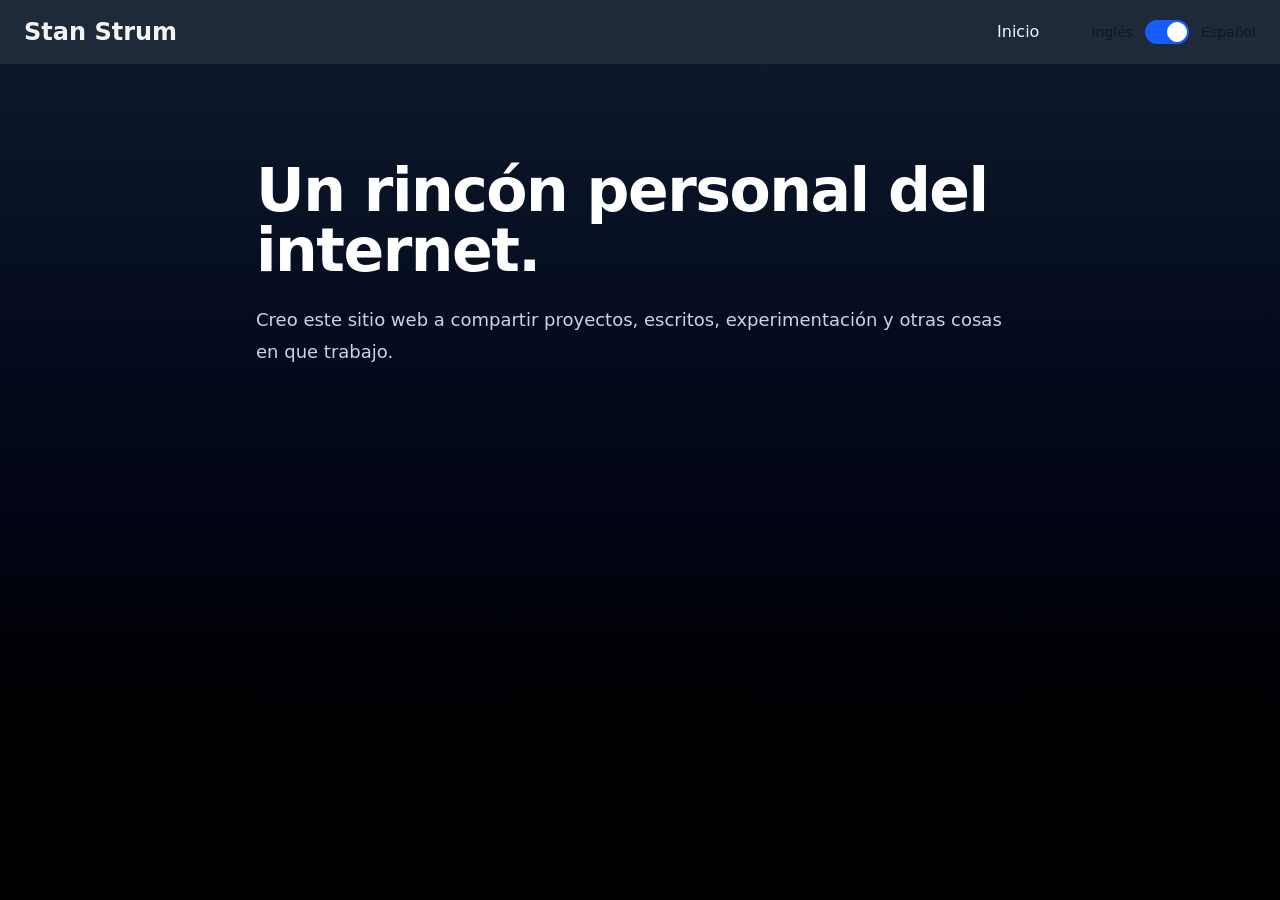
<file: index.html>
<!doctype html>

<html lang="es" dir="ltr">
	<head>
		<meta charset="utf-8" />

		<meta
			name="viewport"
			content="width=device-width, initial-scale=1"
		/>

		<meta name="text-scale" content="scale" />
		<link href="/_app/immutable/entry/start.DuLp3RMv.js" rel="modulepreload">
		<link href="/_app/immutable/chunks/9dpT7h2B.js" rel="modulepreload">
		<link href="/_app/immutable/chunks/YCP-xpmZ.js" rel="modulepreload">
		<link href="/_app/immutable/entry/app.CHMOCkjk.js" rel="modulepreload">
		<link href="/_app/immutable/chunks/zJ_50EbN.js" rel="modulepreload">
		<link href="/_app/immutable/chunks/CefOmhY6.js" rel="modulepreload">
		<link href="/_app/immutable/chunks/xihTtKlq.js" rel="modulepreload">
		<link href="/_app/immutable/nodes/0.cYefvghd.js" rel="modulepreload">
		<link href="/_app/immutable/chunks/CscrYnJB.js" rel="modulepreload">
		<link href="/_app/immutable/nodes/2.CxGwmUNB.js" rel="modulepreload">
		<!--12qhfyh--><link rel="icon" href="data:image/svg+xml,%3csvg%20xmlns='http://www.w3.org/2000/svg'%20width='107'%20height='128'%20viewBox='0%200%20107%20128'%3e%3ctitle%3esvelte-logo%3c/title%3e%3cpath%20d='M94.157%2022.819c-10.4-14.885-30.94-19.297-45.792-9.835L22.282%2029.608A29.92%2029.92%200%200%200%208.764%2049.65a31.5%2031.5%200%200%200%203.108%2020.231%2030%2030%200%200%200-4.477%2011.183%2031.9%2031.9%200%200%200%205.448%2024.116c10.402%2014.887%2030.942%2019.297%2045.791%209.835l26.083-16.624A29.92%2029.92%200%200%200%2098.235%2078.35a31.53%2031.53%200%200%200-3.105-20.232%2030%2030%200%200%200%204.474-11.182%2031.88%2031.88%200%200%200-5.447-24.116'%20style='fill:%23ff3e00'/%3e%3cpath%20d='M45.817%20106.582a20.72%2020.72%200%200%201-22.237-8.243%2019.17%2019.17%200%200%201-3.277-14.503%2018%2018%200%200%201%20.624-2.435l.49-1.498%201.337.981a33.6%2033.6%200%200%200%2010.203%205.098l.97.294-.09.968a5.85%205.85%200%200%200%201.052%203.878%206.24%206.24%200%200%200%206.695%202.485%205.8%205.8%200%200%200%201.603-.704L69.27%2076.28a5.43%205.43%200%200%200%202.45-3.631%205.8%205.8%200%200%200-.987-4.371%206.24%206.24%200%200%200-6.698-2.487%205.7%205.7%200%200%200-1.6.704l-9.953%206.345a19%2019%200%200%201-5.296%202.326%2020.72%2020.72%200%200%201-22.237-8.243%2019.17%2019.17%200%200%201-3.277-14.502%2017.99%2017.99%200%200%201%208.13-12.052l26.081-16.623a19%2019%200%200%201%205.3-2.329%2020.72%2020.72%200%200%201%2022.237%208.243%2019.17%2019.17%200%200%201%203.277%2014.503%2018%2018%200%200%201-.624%202.435l-.49%201.498-1.337-.98a33.6%2033.6%200%200%200-10.203-5.1l-.97-.294.09-.968a5.86%205.86%200%200%200-1.052-3.878%206.24%206.24%200%200%200-6.696-2.485%205.8%205.8%200%200%200-1.602.704L37.73%2051.72a5.42%205.42%200%200%200-2.449%203.63%205.79%205.79%200%200%200%20.986%204.372%206.24%206.24%200%200%200%206.698%202.486%205.8%205.8%200%200%200%201.602-.704l9.952-6.342a19%2019%200%200%201%205.295-2.328%2020.72%2020.72%200%200%201%2022.237%208.242%2019.17%2019.17%200%200%201%203.277%2014.503%2018%2018%200%200%201-8.13%2012.053l-26.081%2016.622a19%2019%200%200%201-5.3%202.328'%20style='fill:%23fff'/%3e%3c/svg%3e"/><!----><!--1uha8ag--><meta name="description" content="Personal website and portfolio."/><!----><title>Stan Strum</title>
		<link href="/_app/immutable/assets/0.Cdb53FV0.css" rel="stylesheet">
	</head>

	<body data-sveltekit-preload-data="hover"><div style="display: contents"><!--[--><!--[0--><!--[--><link href="/404"/> <div class="flex min-h-screen flex-col"><nav><div><div class="bg-gray-800"><nav class="container px-6 py-4 mx-auto md:flex md:justify-between md:items-center"><div class="flex items-center justify-between"><a class="text-xl font-bold text-gray-100 md:text-2xl hover:text-blue-400 font-stretch-50%" href="/">Stan Strum</a> <div class="flex md:hidden"><button type="button" class="text-gray-100 hover:text-gray-400 focus:outline-none focus:text-gray-400" title="Toggle navbar"><svg xmlns="http://www.w3.org/2000/svg" fill="none" viewBox="0 0 24 24" stroke-width="1.5" stroke="currentColor" class="w-6 h-6"><path stroke-linecap="round" stroke-linejoin="round" d="M3.75 6.75h16.5M3.75 12h16.5m-16.5 5.25h16.5"></path></svg></button></div></div> <div class="flex-col mt-8 space-y-4 md:flex md:space-y-0 md:flex-row md:items-center md:space-x-10 md:mt-0 hidden"><!--[--><a class="text-gray-100 hover:text-blue-400" href="/">Inicio</a><!--]--> <label class="inline-flex items-center cursor-pointer"><span class="mx-3 text-sm font-medium text-gray-900 dark:text-gray-300">Inglés</span> <input type="checkbox" value="" checked="" class="sr-only peer"/> <div class="relative w-11 h-6 bg-gray-200 rounded-full peer peer-focus:ring-4 peer-focus:ring-blue-300 dark:peer-focus:ring-blue-800 dark:bg-gray-700 peer-checked:after:translate-x-full peer-checked:after:border-white after:content-[''] after:absolute after:top-[2px] after:left-[2px] after:bg-white after:border-gray-300 after:border after:rounded-full after:h-5 after:w-5 after:transition-all dark:border-gray-600 peer-checked:bg-blue-600"></div> <span class="ml-3 text-sm font-medium text-gray-900 dark:text-gray-300">Español</span></label><!----></div></nav></div></div><!----></nav> <main class="flex-1 bg-linear-to-b from-slate-900 via-slate-950 to-black text-white"><!--[--><div class="flex justify-center px-6 py-24"><div class="w-full max-w-3xl"><h1 class="mb-6 text-6xl font-bold tracking-tight text-white">Un rincón personal del internet.</h1> <p class="text-lg leading-8 text-slate-300">Creo este sitio web a compartir proyectos, escritos, experimentación y otras cosas en que trabajo.</p></div></div><!--]--><!----></main></div> <div style="display:none"><!--[--><a href="/en/">en</a><a href="/">es</a><!--]--></div><!--]--><!--]--> <!--[-1--><!--]--><!--]-->
			
			<script>
				{
					__sveltekit_1koe5qq = {
						base: ""
					};

					const element = document.currentScript.parentElement;

					Promise.all([
						import("/_app/immutable/entry/start.DuLp3RMv.js"),
						import("/_app/immutable/entry/app.CHMOCkjk.js")
					]).then(([kit, app]) => {
						kit.start(app, element, {
							node_ids: [0, 2],
							data: [null,null],
							form: null,
							error: null
						});
					});
				}
			</script>
		</div></body>
</html>
</file>
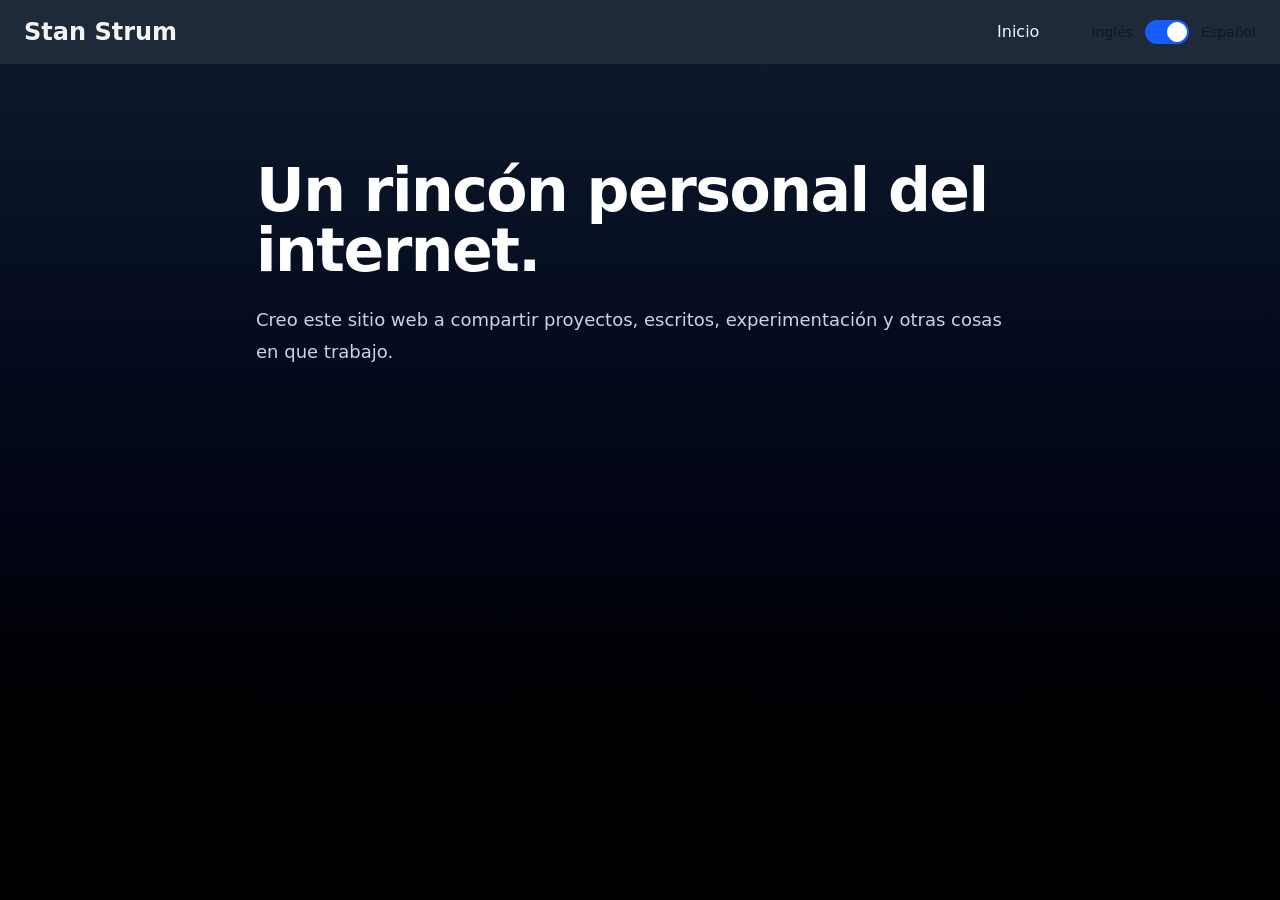
<file: en/index.html>
<!doctype html>

<html lang="en" dir="ltr">
	<head>
		<meta charset="utf-8" />

		<meta
			name="viewport"
			content="width=device-width, initial-scale=1"
		/>

		<meta name="text-scale" content="scale" />
		<link href="/_app/immutable/entry/start.DuLp3RMv.js" rel="modulepreload">
		<link href="/_app/immutable/chunks/9dpT7h2B.js" rel="modulepreload">
		<link href="/_app/immutable/chunks/YCP-xpmZ.js" rel="modulepreload">
		<link href="/_app/immutable/entry/app.CHMOCkjk.js" rel="modulepreload">
		<link href="/_app/immutable/chunks/zJ_50EbN.js" rel="modulepreload">
		<link href="/_app/immutable/chunks/CefOmhY6.js" rel="modulepreload">
		<link href="/_app/immutable/chunks/xihTtKlq.js" rel="modulepreload">
		<link href="/_app/immutable/nodes/0.cYefvghd.js" rel="modulepreload">
		<link href="/_app/immutable/chunks/CscrYnJB.js" rel="modulepreload">
		<link href="/_app/immutable/nodes/2.CxGwmUNB.js" rel="modulepreload">
		<!--12qhfyh--><link rel="icon" href="data:image/svg+xml,%3csvg%20xmlns='http://www.w3.org/2000/svg'%20width='107'%20height='128'%20viewBox='0%200%20107%20128'%3e%3ctitle%3esvelte-logo%3c/title%3e%3cpath%20d='M94.157%2022.819c-10.4-14.885-30.94-19.297-45.792-9.835L22.282%2029.608A29.92%2029.92%200%200%200%208.764%2049.65a31.5%2031.5%200%200%200%203.108%2020.231%2030%2030%200%200%200-4.477%2011.183%2031.9%2031.9%200%200%200%205.448%2024.116c10.402%2014.887%2030.942%2019.297%2045.791%209.835l26.083-16.624A29.92%2029.92%200%200%200%2098.235%2078.35a31.53%2031.53%200%200%200-3.105-20.232%2030%2030%200%200%200%204.474-11.182%2031.88%2031.88%200%200%200-5.447-24.116'%20style='fill:%23ff3e00'/%3e%3cpath%20d='M45.817%20106.582a20.72%2020.72%200%200%201-22.237-8.243%2019.17%2019.17%200%200%201-3.277-14.503%2018%2018%200%200%201%20.624-2.435l.49-1.498%201.337.981a33.6%2033.6%200%200%200%2010.203%205.098l.97.294-.09.968a5.85%205.85%200%200%200%201.052%203.878%206.24%206.24%200%200%200%206.695%202.485%205.8%205.8%200%200%200%201.603-.704L69.27%2076.28a5.43%205.43%200%200%200%202.45-3.631%205.8%205.8%200%200%200-.987-4.371%206.24%206.24%200%200%200-6.698-2.487%205.7%205.7%200%200%200-1.6.704l-9.953%206.345a19%2019%200%200%201-5.296%202.326%2020.72%2020.72%200%200%201-22.237-8.243%2019.17%2019.17%200%200%201-3.277-14.502%2017.99%2017.99%200%200%201%208.13-12.052l26.081-16.623a19%2019%200%200%201%205.3-2.329%2020.72%2020.72%200%200%201%2022.237%208.243%2019.17%2019.17%200%200%201%203.277%2014.503%2018%2018%200%200%201-.624%202.435l-.49%201.498-1.337-.98a33.6%2033.6%200%200%200-10.203-5.1l-.97-.294.09-.968a5.86%205.86%200%200%200-1.052-3.878%206.24%206.24%200%200%200-6.696-2.485%205.8%205.8%200%200%200-1.602.704L37.73%2051.72a5.42%205.42%200%200%200-2.449%203.63%205.79%205.79%200%200%200%20.986%204.372%206.24%206.24%200%200%200%206.698%202.486%205.8%205.8%200%200%200%201.602-.704l9.952-6.342a19%2019%200%200%201%205.295-2.328%2020.72%2020.72%200%200%201%2022.237%208.242%2019.17%2019.17%200%200%201%203.277%2014.503%2018%2018%200%200%201-8.13%2012.053l-26.081%2016.622a19%2019%200%200%201-5.3%202.328'%20style='fill:%23fff'/%3e%3c/svg%3e"/><!----><!--1uha8ag--><meta name="description" content="Personal website and portfolio."/><!----><title>Stan Strum</title>
		<link href="/_app/immutable/assets/0.Cdb53FV0.css" rel="stylesheet">
	</head>

	<body data-sveltekit-preload-data="hover"><div style="display: contents"><!--[--><!--[0--><!--[--><link href="/404"/> <div class="flex min-h-screen flex-col"><nav><div><div class="bg-gray-800"><nav class="container px-6 py-4 mx-auto md:flex md:justify-between md:items-center"><div class="flex items-center justify-between"><a class="text-xl font-bold text-gray-100 md:text-2xl hover:text-blue-400 font-stretch-50%" href="/en/">Stan Strum</a> <div class="flex md:hidden"><button type="button" class="text-gray-100 hover:text-gray-400 focus:outline-none focus:text-gray-400" title="Toggle navbar"><svg xmlns="http://www.w3.org/2000/svg" fill="none" viewBox="0 0 24 24" stroke-width="1.5" stroke="currentColor" class="w-6 h-6"><path stroke-linecap="round" stroke-linejoin="round" d="M3.75 6.75h16.5M3.75 12h16.5m-16.5 5.25h16.5"></path></svg></button></div></div> <div class="flex-col mt-8 space-y-4 md:flex md:space-y-0 md:flex-row md:items-center md:space-x-10 md:mt-0 hidden"><!--[--><a class="text-gray-100 hover:text-blue-400" href="/en/">Home</a><!--]--> <label class="inline-flex items-center cursor-pointer"><span class="mx-3 text-sm font-medium text-gray-900 dark:text-gray-300">English</span> <input type="checkbox" value="" class="sr-only peer"/> <div class="relative w-11 h-6 bg-gray-200 rounded-full peer peer-focus:ring-4 peer-focus:ring-blue-300 dark:peer-focus:ring-blue-800 dark:bg-gray-700 peer-checked:after:translate-x-full peer-checked:after:border-white after:content-[''] after:absolute after:top-[2px] after:left-[2px] after:bg-white after:border-gray-300 after:border after:rounded-full after:h-5 after:w-5 after:transition-all dark:border-gray-600 peer-checked:bg-blue-600"></div> <span class="ml-3 text-sm font-medium text-gray-900 dark:text-gray-300">Spanish</span></label><!----></div></nav></div></div><!----></nav> <main class="flex-1 bg-linear-to-b from-slate-900 via-slate-950 to-black text-white"><!--[--><div class="flex justify-center px-6 py-24"><div class="w-full max-w-3xl"><h1 class="mb-6 text-6xl font-bold tracking-tight text-white">A personal corner of the internet.</h1> <p class="text-lg leading-8 text-slate-300">I’m building this site to share projects, writing, experiments, and other things I’m working on.</p></div></div><!--]--><!----></main></div> <div style="display:none"><!--[--><a href="/en/">en</a><a href="/">es</a><!--]--></div><!--]--><!--]--> <!--[-1--><!--]--><!--]-->
			
			<script>
				{
					__sveltekit_1koe5qq = {
						base: ""
					};

					const element = document.currentScript.parentElement;

					Promise.all([
						import("/_app/immutable/entry/start.DuLp3RMv.js"),
						import("/_app/immutable/entry/app.CHMOCkjk.js")
					]).then(([kit, app]) => {
						kit.start(app, element, {
							node_ids: [0, 2],
							data: [null,null],
							form: null,
							error: null
						});
					});
				}
			</script>
		</div></body>
</html>
</file>
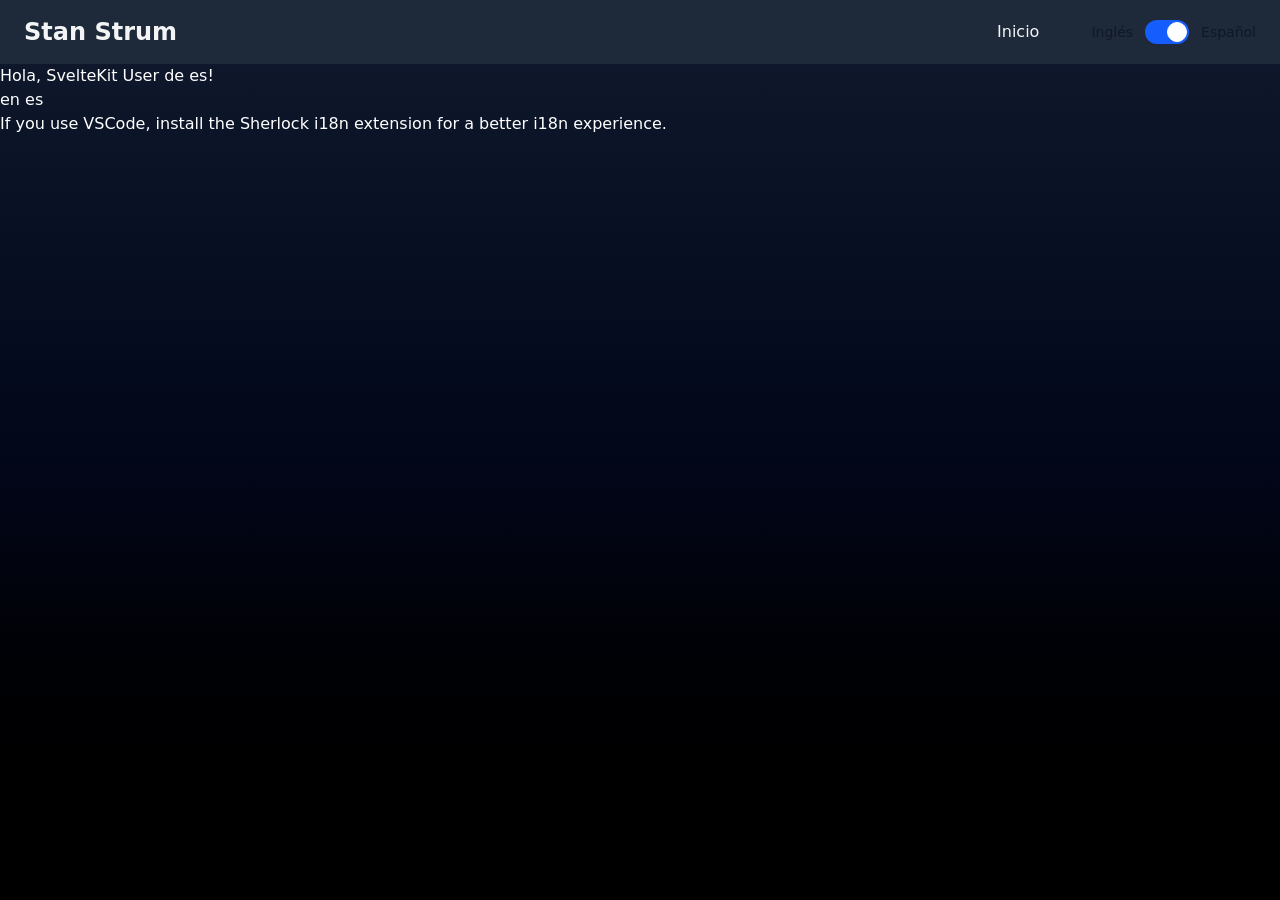
<file: demo/paraglide/index.html>
<!doctype html>

<html lang="es" dir="ltr">
	<head>
		<meta charset="utf-8" />

		<meta
			name="viewport"
			content="width=device-width, initial-scale=1"
		/>

		<meta name="text-scale" content="scale" />
		<link href="/_app/immutable/entry/start.DuLp3RMv.js" rel="modulepreload">
		<link href="/_app/immutable/chunks/9dpT7h2B.js" rel="modulepreload">
		<link href="/_app/immutable/chunks/YCP-xpmZ.js" rel="modulepreload">
		<link href="/_app/immutable/entry/app.CHMOCkjk.js" rel="modulepreload">
		<link href="/_app/immutable/chunks/zJ_50EbN.js" rel="modulepreload">
		<link href="/_app/immutable/chunks/CefOmhY6.js" rel="modulepreload">
		<link href="/_app/immutable/chunks/xihTtKlq.js" rel="modulepreload">
		<link href="/_app/immutable/nodes/0.cYefvghd.js" rel="modulepreload">
		<link href="/_app/immutable/chunks/CscrYnJB.js" rel="modulepreload">
		<link href="/_app/immutable/nodes/5.DQVwpsse.js" rel="modulepreload">
		<!--12qhfyh--><link rel="icon" href="data:image/svg+xml,%3csvg%20xmlns='http://www.w3.org/2000/svg'%20width='107'%20height='128'%20viewBox='0%200%20107%20128'%3e%3ctitle%3esvelte-logo%3c/title%3e%3cpath%20d='M94.157%2022.819c-10.4-14.885-30.94-19.297-45.792-9.835L22.282%2029.608A29.92%2029.92%200%200%200%208.764%2049.65a31.5%2031.5%200%200%200%203.108%2020.231%2030%2030%200%200%200-4.477%2011.183%2031.9%2031.9%200%200%200%205.448%2024.116c10.402%2014.887%2030.942%2019.297%2045.791%209.835l26.083-16.624A29.92%2029.92%200%200%200%2098.235%2078.35a31.53%2031.53%200%200%200-3.105-20.232%2030%2030%200%200%200%204.474-11.182%2031.88%2031.88%200%200%200-5.447-24.116'%20style='fill:%23ff3e00'/%3e%3cpath%20d='M45.817%20106.582a20.72%2020.72%200%200%201-22.237-8.243%2019.17%2019.17%200%200%201-3.277-14.503%2018%2018%200%200%201%20.624-2.435l.49-1.498%201.337.981a33.6%2033.6%200%200%200%2010.203%205.098l.97.294-.09.968a5.85%205.85%200%200%200%201.052%203.878%206.24%206.24%200%200%200%206.695%202.485%205.8%205.8%200%200%200%201.603-.704L69.27%2076.28a5.43%205.43%200%200%200%202.45-3.631%205.8%205.8%200%200%200-.987-4.371%206.24%206.24%200%200%200-6.698-2.487%205.7%205.7%200%200%200-1.6.704l-9.953%206.345a19%2019%200%200%201-5.296%202.326%2020.72%2020.72%200%200%201-22.237-8.243%2019.17%2019.17%200%200%201-3.277-14.502%2017.99%2017.99%200%200%201%208.13-12.052l26.081-16.623a19%2019%200%200%201%205.3-2.329%2020.72%2020.72%200%200%201%2022.237%208.243%2019.17%2019.17%200%200%201%203.277%2014.503%2018%2018%200%200%201-.624%202.435l-.49%201.498-1.337-.98a33.6%2033.6%200%200%200-10.203-5.1l-.97-.294.09-.968a5.86%205.86%200%200%200-1.052-3.878%206.24%206.24%200%200%200-6.696-2.485%205.8%205.8%200%200%200-1.602.704L37.73%2051.72a5.42%205.42%200%200%200-2.449%203.63%205.79%205.79%200%200%200%20.986%204.372%206.24%206.24%200%200%200%206.698%202.486%205.8%205.8%200%200%200%201.602-.704l9.952-6.342a19%2019%200%200%201%205.295-2.328%2020.72%2020.72%200%200%201%2022.237%208.242%2019.17%2019.17%200%200%201%203.277%2014.503%2018%2018%200%200%201-8.13%2012.053l-26.081%2016.622a19%2019%200%200%201-5.3%202.328'%20style='fill:%23fff'/%3e%3c/svg%3e"/><!---->
		<link href="/_app/immutable/assets/0.Cdb53FV0.css" rel="stylesheet">
	</head>

	<body data-sveltekit-preload-data="hover"><div style="display: contents"><!--[--><!--[0--><!--[--><link href="/404"/> <div class="flex min-h-screen flex-col"><nav><div><div class="bg-gray-800"><nav class="container px-6 py-4 mx-auto md:flex md:justify-between md:items-center"><div class="flex items-center justify-between"><a class="text-xl font-bold text-gray-100 md:text-2xl hover:text-blue-400 font-stretch-50%" href="/">Stan Strum</a> <div class="flex md:hidden"><button type="button" class="text-gray-100 hover:text-gray-400 focus:outline-none focus:text-gray-400" title="Toggle navbar"><svg xmlns="http://www.w3.org/2000/svg" fill="none" viewBox="0 0 24 24" stroke-width="1.5" stroke="currentColor" class="w-6 h-6"><path stroke-linecap="round" stroke-linejoin="round" d="M3.75 6.75h16.5M3.75 12h16.5m-16.5 5.25h16.5"></path></svg></button></div></div> <div class="flex-col mt-8 space-y-4 md:flex md:space-y-0 md:flex-row md:items-center md:space-x-10 md:mt-0 hidden"><!--[--><a class="text-gray-100 hover:text-blue-400" href="/">Inicio</a><!--]--> <label class="inline-flex items-center cursor-pointer"><span class="mx-3 text-sm font-medium text-gray-900 dark:text-gray-300">Inglés</span> <input type="checkbox" value="" checked="" class="sr-only peer"/> <div class="relative w-11 h-6 bg-gray-200 rounded-full peer peer-focus:ring-4 peer-focus:ring-blue-300 dark:peer-focus:ring-blue-800 dark:bg-gray-700 peer-checked:after:translate-x-full peer-checked:after:border-white after:content-[''] after:absolute after:top-[2px] after:left-[2px] after:bg-white after:border-gray-300 after:border after:rounded-full after:h-5 after:w-5 after:transition-all dark:border-gray-600 peer-checked:bg-blue-600"></div> <span class="ml-3 text-sm font-medium text-gray-900 dark:text-gray-300">Español</span></label><!----></div></nav></div></div><!----></nav> <main class="flex-1 bg-linear-to-b from-slate-900 via-slate-950 to-black text-white"><!--[--><h1>Hola, SvelteKit User de es!</h1> <div><button>en</button> <button>es</button></div> <p>If you use VSCode, install the <a href="https://marketplace.visualstudio.com/items?itemName=inlang.vs-code-extension" target="_blank">Sherlock i18n extension</a> for a better i18n experience.</p><!--]--><!----></main></div> <div style="display:none"><!--[--><a href="/en/demo/paraglide">en</a><a href="/demo/paraglide/">es</a><!--]--></div><!--]--><!--]--> <!--[-1--><!--]--><!--]-->
			
			<script>
				{
					__sveltekit_1koe5qq = {
						base: ""
					};

					const element = document.currentScript.parentElement;

					Promise.all([
						import("/_app/immutable/entry/start.DuLp3RMv.js"),
						import("/_app/immutable/entry/app.CHMOCkjk.js")
					]).then(([kit, app]) => {
						kit.start(app, element, {
							node_ids: [0, 5],
							data: [null,null],
							form: null,
							error: null
						});
					});
				}
			</script>
		</div></body>
</html>
</file>
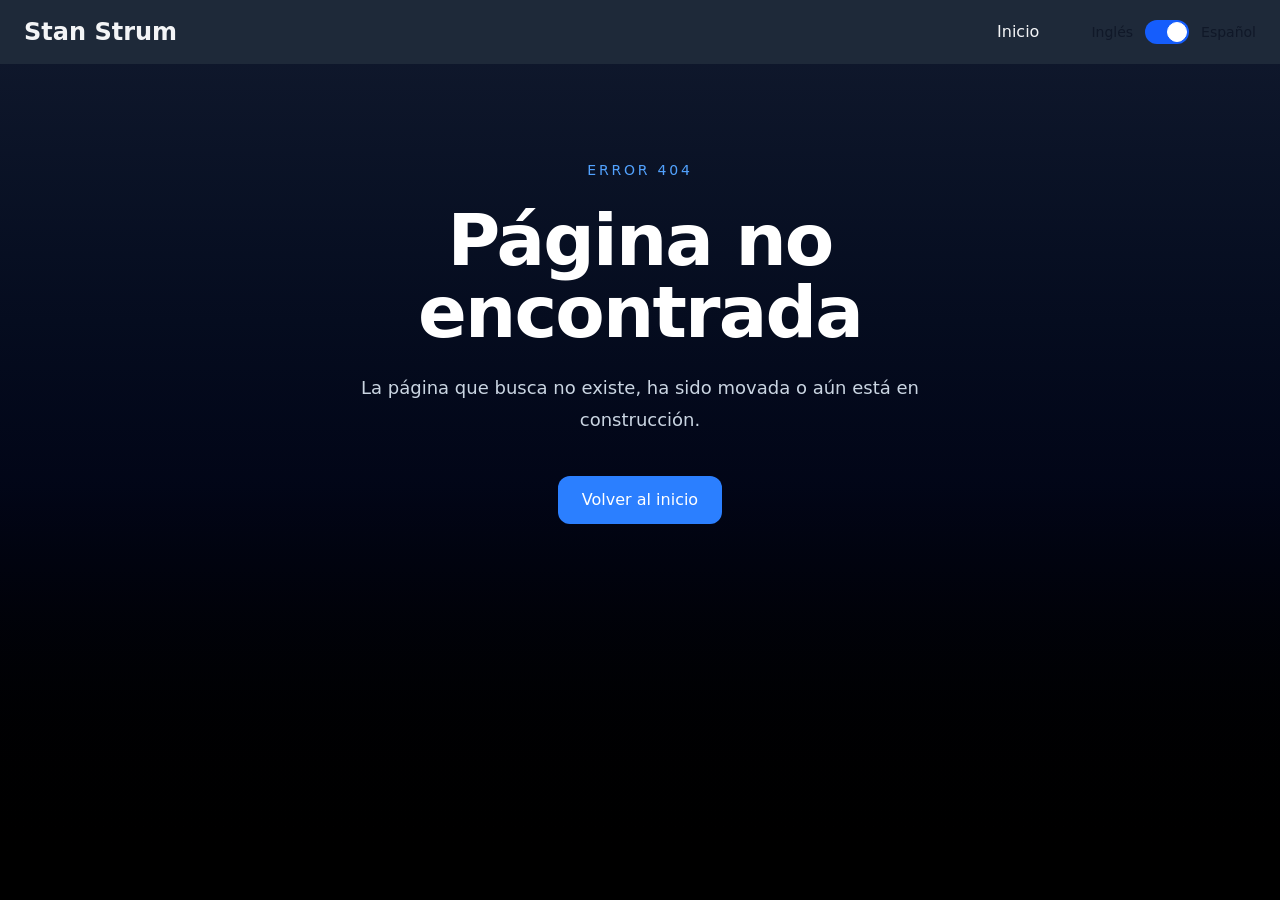
<file: en/404/index.html>
<!doctype html>

<html lang="en" dir="ltr">
	<head>
		<meta charset="utf-8" />

		<meta
			name="viewport"
			content="width=device-width, initial-scale=1"
		/>

		<meta name="text-scale" content="scale" />
		<link href="/_app/immutable/entry/start.DuLp3RMv.js" rel="modulepreload">
		<link href="/_app/immutable/chunks/9dpT7h2B.js" rel="modulepreload">
		<link href="/_app/immutable/chunks/YCP-xpmZ.js" rel="modulepreload">
		<link href="/_app/immutable/entry/app.CHMOCkjk.js" rel="modulepreload">
		<link href="/_app/immutable/chunks/zJ_50EbN.js" rel="modulepreload">
		<link href="/_app/immutable/chunks/CefOmhY6.js" rel="modulepreload">
		<link href="/_app/immutable/chunks/xihTtKlq.js" rel="modulepreload">
		<link href="/_app/immutable/nodes/0.cYefvghd.js" rel="modulepreload">
		<link href="/_app/immutable/chunks/CscrYnJB.js" rel="modulepreload">
		<link href="/_app/immutable/nodes/3.1jqKmlad.js" rel="modulepreload">
		<link href="/_app/immutable/chunks/oqFlRIkU.js" rel="modulepreload">
		<!--12qhfyh--><link rel="icon" href="data:image/svg+xml,%3csvg%20xmlns='http://www.w3.org/2000/svg'%20width='107'%20height='128'%20viewBox='0%200%20107%20128'%3e%3ctitle%3esvelte-logo%3c/title%3e%3cpath%20d='M94.157%2022.819c-10.4-14.885-30.94-19.297-45.792-9.835L22.282%2029.608A29.92%2029.92%200%200%200%208.764%2049.65a31.5%2031.5%200%200%200%203.108%2020.231%2030%2030%200%200%200-4.477%2011.183%2031.9%2031.9%200%200%200%205.448%2024.116c10.402%2014.887%2030.942%2019.297%2045.791%209.835l26.083-16.624A29.92%2029.92%200%200%200%2098.235%2078.35a31.53%2031.53%200%200%200-3.105-20.232%2030%2030%200%200%200%204.474-11.182%2031.88%2031.88%200%200%200-5.447-24.116'%20style='fill:%23ff3e00'/%3e%3cpath%20d='M45.817%20106.582a20.72%2020.72%200%200%201-22.237-8.243%2019.17%2019.17%200%200%201-3.277-14.503%2018%2018%200%200%201%20.624-2.435l.49-1.498%201.337.981a33.6%2033.6%200%200%200%2010.203%205.098l.97.294-.09.968a5.85%205.85%200%200%200%201.052%203.878%206.24%206.24%200%200%200%206.695%202.485%205.8%205.8%200%200%200%201.603-.704L69.27%2076.28a5.43%205.43%200%200%200%202.45-3.631%205.8%205.8%200%200%200-.987-4.371%206.24%206.24%200%200%200-6.698-2.487%205.7%205.7%200%200%200-1.6.704l-9.953%206.345a19%2019%200%200%201-5.296%202.326%2020.72%2020.72%200%200%201-22.237-8.243%2019.17%2019.17%200%200%201-3.277-14.502%2017.99%2017.99%200%200%201%208.13-12.052l26.081-16.623a19%2019%200%200%201%205.3-2.329%2020.72%2020.72%200%200%201%2022.237%208.243%2019.17%2019.17%200%200%201%203.277%2014.503%2018%2018%200%200%201-.624%202.435l-.49%201.498-1.337-.98a33.6%2033.6%200%200%200-10.203-5.1l-.97-.294.09-.968a5.86%205.86%200%200%200-1.052-3.878%206.24%206.24%200%200%200-6.696-2.485%205.8%205.8%200%200%200-1.602.704L37.73%2051.72a5.42%205.42%200%200%200-2.449%203.63%205.79%205.79%200%200%200%20.986%204.372%206.24%206.24%200%200%200%206.698%202.486%205.8%205.8%200%200%200%201.602-.704l9.952-6.342a19%2019%200%200%201%205.295-2.328%2020.72%2020.72%200%200%201%2022.237%208.242%2019.17%2019.17%200%200%201%203.277%2014.503%2018%2018%200%200%201-8.13%2012.053l-26.081%2016.622a19%2019%200%200%201-5.3%202.328'%20style='fill:%23fff'/%3e%3c/svg%3e"/><!----><!--1j96wlh--><!----><title>404 — </title>
		<link href="/_app/immutable/assets/0.Cdb53FV0.css" rel="stylesheet">
	</head>

	<body data-sveltekit-preload-data="hover"><div style="display: contents"><!--[--><!--[0--><!--[--><link href="/404"/> <div class="flex min-h-screen flex-col"><nav><div><div class="bg-gray-800"><nav class="container px-6 py-4 mx-auto md:flex md:justify-between md:items-center"><div class="flex items-center justify-between"><a class="text-xl font-bold text-gray-100 md:text-2xl hover:text-blue-400 font-stretch-50%" href="/en/">Stan Strum</a> <div class="flex md:hidden"><button type="button" class="text-gray-100 hover:text-gray-400 focus:outline-none focus:text-gray-400" title="Toggle navbar"><svg xmlns="http://www.w3.org/2000/svg" fill="none" viewBox="0 0 24 24" stroke-width="1.5" stroke="currentColor" class="w-6 h-6"><path stroke-linecap="round" stroke-linejoin="round" d="M3.75 6.75h16.5M3.75 12h16.5m-16.5 5.25h16.5"></path></svg></button></div></div> <div class="flex-col mt-8 space-y-4 md:flex md:space-y-0 md:flex-row md:items-center md:space-x-10 md:mt-0 hidden"><!--[--><a class="text-gray-100 hover:text-blue-400" href="/en/">Home</a><!--]--> <label class="inline-flex items-center cursor-pointer"><span class="mx-3 text-sm font-medium text-gray-900 dark:text-gray-300">English</span> <input type="checkbox" value="" class="sr-only peer"/> <div class="relative w-11 h-6 bg-gray-200 rounded-full peer peer-focus:ring-4 peer-focus:ring-blue-300 dark:peer-focus:ring-blue-800 dark:bg-gray-700 peer-checked:after:translate-x-full peer-checked:after:border-white after:content-[''] after:absolute after:top-[2px] after:left-[2px] after:bg-white after:border-gray-300 after:border after:rounded-full after:h-5 after:w-5 after:transition-all dark:border-gray-600 peer-checked:bg-blue-600"></div> <span class="ml-3 text-sm font-medium text-gray-900 dark:text-gray-300">Spanish</span></label><!----></div></nav></div></div><!----></nav> <main class="flex-1 bg-linear-to-b from-slate-900 via-slate-950 to-black text-white"><!--[--><div class="flex min-h-full items-center justify-center px-6 py-24 text-white"><div class="max-w-xl text-center"><div class="mb-6 text-sm font-medium uppercase tracking-[0.2em] text-blue-400">Error 404</div> <h1 class="mb-6 text-5xl font-bold tracking-tight md:text-7xl">Page not found.</h1> <p class="mb-10 text-lg leading-8 text-slate-300">The page you’re looking for doesn’t exist, was moved, or is still being built.</p> <div class="flex justify-center gap-4"><a href="/" class="rounded-xl bg-blue-500 px-6 py-3 font-medium text-white transition hover:bg-blue-400">Go home</a></div></div></div><!--]--><!----></main></div> <div style="display:none"><!--[--><a href="/en/404/">en</a><a href="/404">es</a><!--]--></div><!--]--><!--]--> <!--[-1--><!--]--><!--]-->
			
			<script>
				{
					__sveltekit_1koe5qq = {
						base: ""
					};

					const element = document.currentScript.parentElement;

					Promise.all([
						import("/_app/immutable/entry/start.DuLp3RMv.js"),
						import("/_app/immutable/entry/app.CHMOCkjk.js")
					]).then(([kit, app]) => {
						kit.start(app, element, {
							node_ids: [0, 3],
							data: [null,null],
							form: null,
							error: null
						});
					});
				}
			</script>
		</div></body>
</html>
</file>
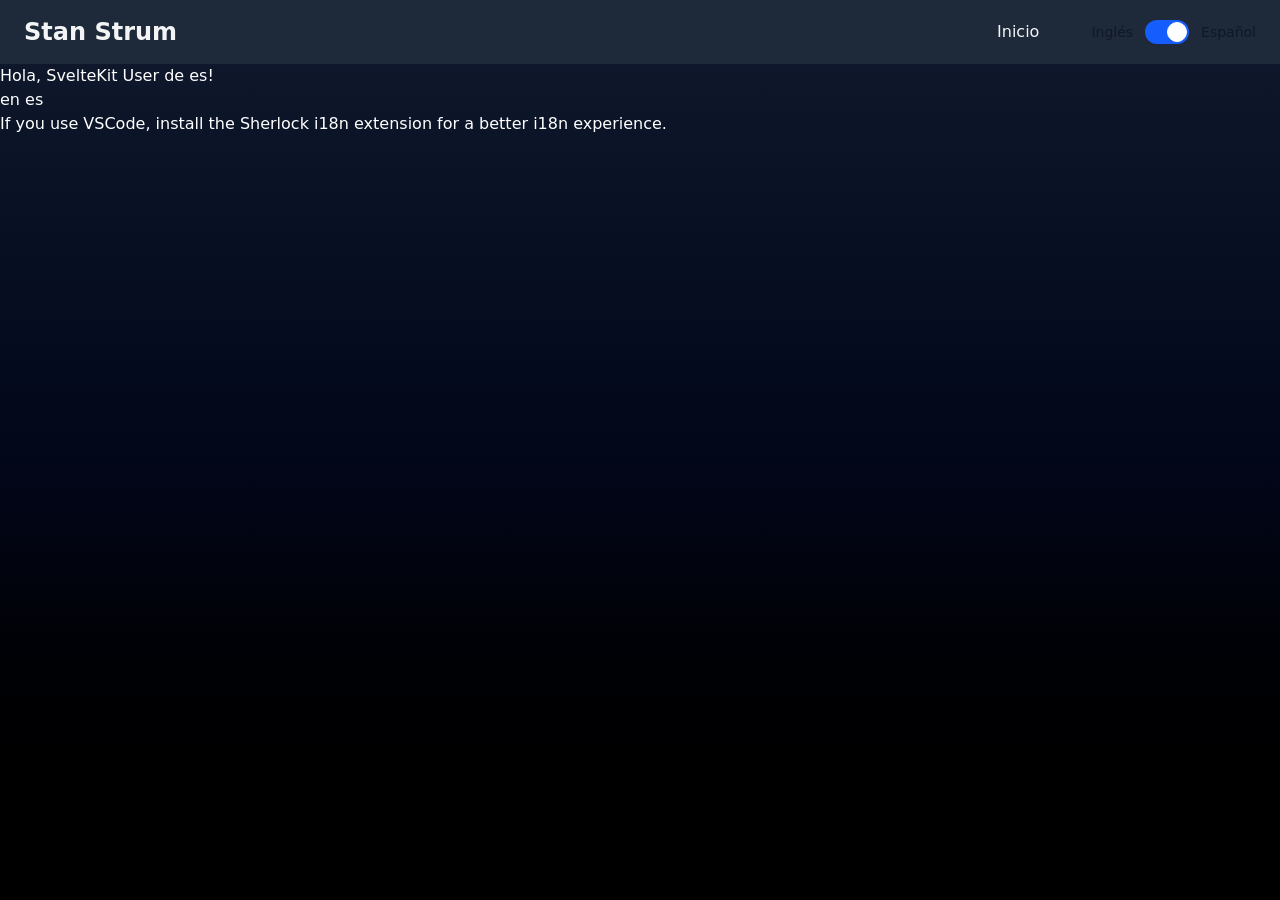
<file: en/demo/paraglide/index.html>
<!doctype html>

<html lang="en" dir="ltr">
	<head>
		<meta charset="utf-8" />

		<meta
			name="viewport"
			content="width=device-width, initial-scale=1"
		/>

		<meta name="text-scale" content="scale" />
		<link href="/_app/immutable/entry/start.DuLp3RMv.js" rel="modulepreload">
		<link href="/_app/immutable/chunks/9dpT7h2B.js" rel="modulepreload">
		<link href="/_app/immutable/chunks/YCP-xpmZ.js" rel="modulepreload">
		<link href="/_app/immutable/entry/app.CHMOCkjk.js" rel="modulepreload">
		<link href="/_app/immutable/chunks/zJ_50EbN.js" rel="modulepreload">
		<link href="/_app/immutable/chunks/CefOmhY6.js" rel="modulepreload">
		<link href="/_app/immutable/chunks/xihTtKlq.js" rel="modulepreload">
		<link href="/_app/immutable/nodes/0.cYefvghd.js" rel="modulepreload">
		<link href="/_app/immutable/chunks/CscrYnJB.js" rel="modulepreload">
		<link href="/_app/immutable/nodes/5.DQVwpsse.js" rel="modulepreload">
		<!--12qhfyh--><link rel="icon" href="data:image/svg+xml,%3csvg%20xmlns='http://www.w3.org/2000/svg'%20width='107'%20height='128'%20viewBox='0%200%20107%20128'%3e%3ctitle%3esvelte-logo%3c/title%3e%3cpath%20d='M94.157%2022.819c-10.4-14.885-30.94-19.297-45.792-9.835L22.282%2029.608A29.92%2029.92%200%200%200%208.764%2049.65a31.5%2031.5%200%200%200%203.108%2020.231%2030%2030%200%200%200-4.477%2011.183%2031.9%2031.9%200%200%200%205.448%2024.116c10.402%2014.887%2030.942%2019.297%2045.791%209.835l26.083-16.624A29.92%2029.92%200%200%200%2098.235%2078.35a31.53%2031.53%200%200%200-3.105-20.232%2030%2030%200%200%200%204.474-11.182%2031.88%2031.88%200%200%200-5.447-24.116'%20style='fill:%23ff3e00'/%3e%3cpath%20d='M45.817%20106.582a20.72%2020.72%200%200%201-22.237-8.243%2019.17%2019.17%200%200%201-3.277-14.503%2018%2018%200%200%201%20.624-2.435l.49-1.498%201.337.981a33.6%2033.6%200%200%200%2010.203%205.098l.97.294-.09.968a5.85%205.85%200%200%200%201.052%203.878%206.24%206.24%200%200%200%206.695%202.485%205.8%205.8%200%200%200%201.603-.704L69.27%2076.28a5.43%205.43%200%200%200%202.45-3.631%205.8%205.8%200%200%200-.987-4.371%206.24%206.24%200%200%200-6.698-2.487%205.7%205.7%200%200%200-1.6.704l-9.953%206.345a19%2019%200%200%201-5.296%202.326%2020.72%2020.72%200%200%201-22.237-8.243%2019.17%2019.17%200%200%201-3.277-14.502%2017.99%2017.99%200%200%201%208.13-12.052l26.081-16.623a19%2019%200%200%201%205.3-2.329%2020.72%2020.72%200%200%201%2022.237%208.243%2019.17%2019.17%200%200%201%203.277%2014.503%2018%2018%200%200%201-.624%202.435l-.49%201.498-1.337-.98a33.6%2033.6%200%200%200-10.203-5.1l-.97-.294.09-.968a5.86%205.86%200%200%200-1.052-3.878%206.24%206.24%200%200%200-6.696-2.485%205.8%205.8%200%200%200-1.602.704L37.73%2051.72a5.42%205.42%200%200%200-2.449%203.63%205.79%205.79%200%200%200%20.986%204.372%206.24%206.24%200%200%200%206.698%202.486%205.8%205.8%200%200%200%201.602-.704l9.952-6.342a19%2019%200%200%201%205.295-2.328%2020.72%2020.72%200%200%201%2022.237%208.242%2019.17%2019.17%200%200%201%203.277%2014.503%2018%2018%200%200%201-8.13%2012.053l-26.081%2016.622a19%2019%200%200%201-5.3%202.328'%20style='fill:%23fff'/%3e%3c/svg%3e"/><!---->
		<link href="/_app/immutable/assets/0.Cdb53FV0.css" rel="stylesheet">
	</head>

	<body data-sveltekit-preload-data="hover"><div style="display: contents"><!--[--><!--[0--><!--[--><link href="/404"/> <div class="flex min-h-screen flex-col"><nav><div><div class="bg-gray-800"><nav class="container px-6 py-4 mx-auto md:flex md:justify-between md:items-center"><div class="flex items-center justify-between"><a class="text-xl font-bold text-gray-100 md:text-2xl hover:text-blue-400 font-stretch-50%" href="/en/">Stan Strum</a> <div class="flex md:hidden"><button type="button" class="text-gray-100 hover:text-gray-400 focus:outline-none focus:text-gray-400" title="Toggle navbar"><svg xmlns="http://www.w3.org/2000/svg" fill="none" viewBox="0 0 24 24" stroke-width="1.5" stroke="currentColor" class="w-6 h-6"><path stroke-linecap="round" stroke-linejoin="round" d="M3.75 6.75h16.5M3.75 12h16.5m-16.5 5.25h16.5"></path></svg></button></div></div> <div class="flex-col mt-8 space-y-4 md:flex md:space-y-0 md:flex-row md:items-center md:space-x-10 md:mt-0 hidden"><!--[--><a class="text-gray-100 hover:text-blue-400" href="/en/">Home</a><!--]--> <label class="inline-flex items-center cursor-pointer"><span class="mx-3 text-sm font-medium text-gray-900 dark:text-gray-300">English</span> <input type="checkbox" value="" class="sr-only peer"/> <div class="relative w-11 h-6 bg-gray-200 rounded-full peer peer-focus:ring-4 peer-focus:ring-blue-300 dark:peer-focus:ring-blue-800 dark:bg-gray-700 peer-checked:after:translate-x-full peer-checked:after:border-white after:content-[''] after:absolute after:top-[2px] after:left-[2px] after:bg-white after:border-gray-300 after:border after:rounded-full after:h-5 after:w-5 after:transition-all dark:border-gray-600 peer-checked:bg-blue-600"></div> <span class="ml-3 text-sm font-medium text-gray-900 dark:text-gray-300">Spanish</span></label><!----></div></nav></div></div><!----></nav> <main class="flex-1 bg-linear-to-b from-slate-900 via-slate-950 to-black text-white"><!--[--><h1>Hello, SvelteKit User from en!</h1> <div><button>en</button> <button>es</button></div> <p>If you use VSCode, install the <a href="https://marketplace.visualstudio.com/items?itemName=inlang.vs-code-extension" target="_blank">Sherlock i18n extension</a> for a better i18n experience.</p><!--]--><!----></main></div> <div style="display:none"><!--[--><a href="/en/demo/paraglide/">en</a><a href="/demo/paraglide">es</a><!--]--></div><!--]--><!--]--> <!--[-1--><!--]--><!--]-->
			
			<script>
				{
					__sveltekit_1koe5qq = {
						base: ""
					};

					const element = document.currentScript.parentElement;

					Promise.all([
						import("/_app/immutable/entry/start.DuLp3RMv.js"),
						import("/_app/immutable/entry/app.CHMOCkjk.js")
					]).then(([kit, app]) => {
						kit.start(app, element, {
							node_ids: [0, 5],
							data: [null,null],
							form: null,
							error: null
						});
					});
				}
			</script>
		</div></body>
</html>
</file>
<file: _app/immutable/assets/0.Cdb53FV0.css>
/*! tailwindcss v4.3.0 | MIT License | https://tailwindcss.com */
@layer properties{@supports (((-webkit-hyphens:none)) and (not (margin-trim:inline))) or ((-moz-orient:inline) and (not (color:rgb(from red r g b)))){*,:before,:after,::backdrop{--tw-space-y-reverse:0;--tw-border-style:solid;--tw-gradient-position:initial;--tw-gradient-from:#0000;--tw-gradient-via:#0000;--tw-gradient-to:#0000;--tw-gradient-stops:initial;--tw-gradient-via-stops:initial;--tw-gradient-from-position:0%;--tw-gradient-via-position:50%;--tw-gradient-to-position:100%;--tw-leading:initial;--tw-font-weight:initial;--tw-tracking:initial;--tw-shadow:0 0 #0000;--tw-shadow-color:initial;--tw-shadow-alpha:100%;--tw-inset-shadow:0 0 #0000;--tw-inset-shadow-color:initial;--tw-inset-shadow-alpha:100%;--tw-ring-color:initial;--tw-ring-shadow:0 0 #0000;--tw-inset-ring-color:initial;--tw-inset-ring-shadow:0 0 #0000;--tw-ring-inset:initial;--tw-ring-offset-width:0px;--tw-ring-offset-color:#fff;--tw-ring-offset-shadow:0 0 #0000;--tw-content:"";--tw-translate-x:0;--tw-translate-y:0;--tw-translate-z:0;--tw-space-x-reverse:0}}}@layer theme{:root,:host{--font-sans:ui-sans-serif, system-ui, sans-serif, "Apple Color Emoji", "Segoe UI Emoji", "Segoe UI Symbol", "Noto Color Emoji";--font-mono:ui-monospace, SFMono-Regular, Menlo, Monaco, Consolas, "Liberation Mono", "Courier New", monospace;--color-blue-300:oklch(80.9% .105 251.813);--color-blue-400:oklch(70.7% .165 254.624);--color-blue-500:oklch(62.3% .214 259.815);--color-blue-600:oklch(54.6% .245 262.881);--color-blue-800:oklch(42.4% .199 265.638);--color-indigo-600:oklch(51.1% .262 276.966);--color-indigo-700:oklch(45.7% .24 277.023);--color-slate-200:oklch(92.9% .013 255.508);--color-slate-300:oklch(86.9% .022 252.894);--color-slate-700:oklch(37.2% .044 257.287);--color-slate-800:oklch(27.9% .041 260.031);--color-slate-900:oklch(20.8% .042 265.755);--color-slate-950:oklch(12.9% .042 264.695);--color-gray-100:oklch(96.7% .003 264.542);--color-gray-200:oklch(92.8% .006 264.531);--color-gray-300:oklch(87.2% .01 258.338);--color-gray-400:oklch(70.7% .022 261.325);--color-gray-600:oklch(44.6% .03 256.802);--color-gray-700:oklch(37.3% .034 259.733);--color-gray-800:oklch(27.8% .033 256.848);--color-gray-900:oklch(21% .034 264.665);--color-black:#000;--color-white:#fff;--spacing:.25rem;--container-xl:36rem;--container-3xl:48rem;--text-sm:.875rem;--text-sm--line-height:calc(1.25 / .875);--text-lg:1.125rem;--text-lg--line-height:calc(1.75 / 1.125);--text-xl:1.25rem;--text-xl--line-height:calc(1.75 / 1.25);--text-2xl:1.5rem;--text-2xl--line-height:calc(2 / 1.5);--text-5xl:3rem;--text-5xl--line-height:1;--text-6xl:3.75rem;--text-6xl--line-height:1;--text-7xl:4.5rem;--text-7xl--line-height:1;--font-weight-medium:500;--font-weight-bold:700;--tracking-tight:-.025em;--radius-md:.375rem;--radius-xl:.75rem;--default-transition-duration:.15s;--default-transition-timing-function:cubic-bezier(.4, 0, .2, 1);--default-font-family:var(--font-sans);--default-mono-font-family:var(--font-mono)}}@layer base{*,:after,:before,::backdrop{box-sizing:border-box;border:0 solid;margin:0;padding:0}::file-selector-button{box-sizing:border-box;border:0 solid;margin:0;padding:0}html,:host{-webkit-text-size-adjust:100%;tab-size:4;line-height:1.5;font-family:var(--default-font-family,ui-sans-serif, system-ui, sans-serif, "Apple Color Emoji", "Segoe UI Emoji", "Segoe UI Symbol", "Noto Color Emoji");font-feature-settings:var(--default-font-feature-settings,normal);font-variation-settings:var(--default-font-variation-settings,normal);-webkit-tap-highlight-color:transparent}hr{height:0;color:inherit;border-top-width:1px}abbr:where([title]){-webkit-text-decoration:underline dotted;text-decoration:underline dotted}h1,h2,h3,h4,h5,h6{font-size:inherit;font-weight:inherit}a{color:inherit;-webkit-text-decoration:inherit;-webkit-text-decoration:inherit;-webkit-text-decoration:inherit;-webkit-text-decoration:inherit;text-decoration:inherit}b,strong{font-weight:bolder}code,kbd,samp,pre{font-family:var(--default-mono-font-family,ui-monospace, SFMono-Regular, Menlo, Monaco, Consolas, "Liberation Mono", "Courier New", monospace);font-feature-settings:var(--default-mono-font-feature-settings,normal);font-variation-settings:var(--default-mono-font-variation-settings,normal);font-size:1em}small{font-size:80%}sub,sup{vertical-align:baseline;font-size:75%;line-height:0;position:relative}sub{bottom:-.25em}sup{top:-.5em}table{text-indent:0;border-color:inherit;border-collapse:collapse}:-moz-focusring{outline:auto}progress{vertical-align:baseline}summary{display:list-item}ol,ul,menu{list-style:none}img,svg,video,canvas,audio,iframe,embed,object{vertical-align:middle;display:block}img,video{max-width:100%;height:auto}button,input,select,optgroup,textarea{font:inherit;font-feature-settings:inherit;font-variation-settings:inherit;letter-spacing:inherit;color:inherit;opacity:1;background-color:#0000;border-radius:0}::file-selector-button{font:inherit;font-feature-settings:inherit;font-variation-settings:inherit;letter-spacing:inherit;color:inherit;opacity:1;background-color:#0000;border-radius:0}:where(select:is([multiple],[size])) optgroup{font-weight:bolder}:where(select:is([multiple],[size])) optgroup option{padding-inline-start:20px}::file-selector-button{margin-inline-end:4px}::placeholder{opacity:1}@supports (not ((-webkit-appearance:-apple-pay-button))) or (contain-intrinsic-size:1px){::placeholder{color:currentColor}@supports (color:color-mix(in lab, red, red)){::placeholder{color:color-mix(in oklab, currentcolor 50%, transparent)}}}textarea{resize:vertical}::-webkit-search-decoration{-webkit-appearance:none}::-webkit-date-and-time-value{min-height:1lh;text-align:inherit}::-webkit-datetime-edit{padding-block:0}::-webkit-datetime-edit-year-field{padding-block:0}::-webkit-datetime-edit-month-field{padding-block:0}::-webkit-datetime-edit-day-field{padding-block:0}::-webkit-datetime-edit-hour-field{padding-block:0}::-webkit-datetime-edit-minute-field{padding-block:0}::-webkit-datetime-edit-second-field{padding-block:0}::-webkit-datetime-edit-millisecond-field{padding-block:0}::-webkit-datetime-edit-meridiem-field{padding-block:0}::-webkit-calendar-picker-indicator{line-height:1}:-moz-ui-invalid{box-shadow:none}button,input:where([type=button],[type=reset],[type=submit]){appearance:button}::file-selector-button{appearance:button}::-webkit-inner-spin-button{height:auto}::-webkit-outer-spin-button{height:auto}[hidden]:where(:not([hidden=until-found])){display:none!important}input:where([type=text]),input:where(:not([type])),input:where([type=email]),input:where([type=url]),input:where([type=password]),input:where([type=number]),input:where([type=date]),input:where([type=datetime-local]),input:where([type=month]),input:where([type=search]),input:where([type=tel]),input:where([type=time]),input:where([type=week]),select:where([multiple]),textarea,select{appearance:none;--tw-shadow:0 0 #0000;background-color:#fff;border-width:1px;border-color:oklch(55.1% .027 264.364);border-radius:0;padding:.5rem .75rem;font-size:1rem;line-height:1.5rem}:is(input:where([type=text]),input:where(:not([type])),input:where([type=email]),input:where([type=url]),input:where([type=password]),input:where([type=number]),input:where([type=date]),input:where([type=datetime-local]),input:where([type=month]),input:where([type=search]),input:where([type=tel]),input:where([type=time]),input:where([type=week]),select:where([multiple]),textarea,select):focus{outline-offset:2px;--tw-ring-inset:var(--tw-empty, );--tw-ring-offset-width:0px;--tw-ring-offset-color:#fff;--tw-ring-color:oklch(54.6% .245 262.881);--tw-ring-offset-shadow:var(--tw-ring-inset) 0 0 0 var(--tw-ring-offset-width) var(--tw-ring-offset-color);--tw-ring-shadow:var(--tw-ring-inset) 0 0 0 calc(1px + var(--tw-ring-offset-width)) var(--tw-ring-color);box-shadow:var(--tw-ring-offset-shadow), var(--tw-ring-shadow), var(--tw-shadow);border-color:oklch(54.6% .245 262.881);outline:2px solid #0000}input::placeholder,textarea::placeholder{color:oklch(55.1% .027 264.364);opacity:1}::-webkit-datetime-edit-fields-wrapper{padding:0}::-webkit-date-and-time-value{min-height:1.5em}::-webkit-date-and-time-value{text-align:inherit}::-webkit-datetime-edit{display:inline-flex}::-webkit-datetime-edit{padding-top:0;padding-bottom:0}::-webkit-datetime-edit-year-field{padding-top:0;padding-bottom:0}::-webkit-datetime-edit-month-field{padding-top:0;padding-bottom:0}::-webkit-datetime-edit-day-field{padding-top:0;padding-bottom:0}::-webkit-datetime-edit-hour-field{padding-top:0;padding-bottom:0}::-webkit-datetime-edit-minute-field{padding-top:0;padding-bottom:0}::-webkit-datetime-edit-second-field{padding-top:0;padding-bottom:0}::-webkit-datetime-edit-millisecond-field{padding-top:0;padding-bottom:0}::-webkit-datetime-edit-meridiem-field{padding-top:0;padding-bottom:0}select{-webkit-print-color-adjust:exact;print-color-adjust:exact;background-image:url("data:image/svg+xml,%3csvg xmlns='http://www.w3.org/2000/svg' fill='none' viewBox='0 0 20 20'%3e%3cpath stroke='oklch(55.1%25 0.027 264.364)' stroke-linecap='round' stroke-linejoin='round' stroke-width='1.5' d='M6 8l4 4 4-4'/%3e%3c/svg%3e");background-position:right .5rem center;background-repeat:no-repeat;background-size:1.5em 1.5em;padding-right:2.5rem}select:where([multiple]),select:where([size]:not([size="1"])){background-image:initial;background-position:initial;background-repeat:unset;background-size:initial;print-color-adjust:unset;padding-right:.75rem}input:where([type=checkbox]),input:where([type=radio]){appearance:none;-webkit-print-color-adjust:exact;print-color-adjust:exact;vertical-align:middle;-webkit-user-select:none;user-select:none;color:oklch(54.6% .245 262.881);--tw-shadow:0 0 #0000;background-color:#fff;background-origin:border-box;border-width:1px;border-color:oklch(55.1% .027 264.364);flex-shrink:0;width:1rem;height:1rem;padding:0;display:inline-block}input:where([type=checkbox]){border-radius:0}input:where([type=radio]){border-radius:100%}input:where([type=checkbox]):focus,input:where([type=radio]):focus{outline-offset:2px;--tw-ring-inset:var(--tw-empty, );--tw-ring-offset-width:2px;--tw-ring-offset-color:#fff;--tw-ring-color:oklch(54.6% .245 262.881);--tw-ring-offset-shadow:var(--tw-ring-inset) 0 0 0 var(--tw-ring-offset-width) var(--tw-ring-offset-color);--tw-ring-shadow:var(--tw-ring-inset) 0 0 0 calc(2px + var(--tw-ring-offset-width)) var(--tw-ring-color);box-shadow:var(--tw-ring-offset-shadow), var(--tw-ring-shadow), var(--tw-shadow);outline:2px solid #0000}input:where([type=checkbox]):checked,input:where([type=radio]):checked{background-color:currentColor;background-position:50%;background-repeat:no-repeat;background-size:100% 100%;border-color:#0000}input:where([type=checkbox]):checked{background-image:url("data:image/svg+xml,%3csvg viewBox='0 0 16 16' fill='white' xmlns='http://www.w3.org/2000/svg'%3e%3cpath d='M12.207 4.793a1 1 0 010 1.414l-5 5a1 1 0 01-1.414 0l-2-2a1 1 0 011.414-1.414L6.5 9.086l4.293-4.293a1 1 0 011.414 0z'/%3e%3c/svg%3e")}@media (forced-colors:active){input:where([type=checkbox]):checked{appearance:auto}}input:where([type=radio]):checked{background-image:url("data:image/svg+xml,%3csvg viewBox='0 0 16 16' fill='white' xmlns='http://www.w3.org/2000/svg'%3e%3ccircle cx='8' cy='8' r='3'/%3e%3c/svg%3e")}@media (forced-colors:active){input:where([type=radio]):checked{appearance:auto}}input:where([type=checkbox]):checked:hover,input:where([type=checkbox]):checked:focus,input:where([type=radio]):checked:hover,input:where([type=radio]):checked:focus{background-color:currentColor;border-color:#0000}input:where([type=checkbox]):indeterminate{background-color:currentColor;background-image:url("data:image/svg+xml,%3csvg xmlns='http://www.w3.org/2000/svg' fill='none' viewBox='0 0 16 16'%3e%3cpath stroke='white' stroke-linecap='round' stroke-linejoin='round' stroke-width='2' d='M4 8h8'/%3e%3c/svg%3e");background-position:50%;background-repeat:no-repeat;background-size:100% 100%;border-color:#0000}@media (forced-colors:active){input:where([type=checkbox]):indeterminate{appearance:auto}}input:where([type=checkbox]):indeterminate:hover,input:where([type=checkbox]):indeterminate:focus{background-color:currentColor;border-color:#0000}input:where([type=file]){background:unset;border-color:inherit;font-size:unset;line-height:inherit;border-width:0;border-radius:0;padding:0}input:where([type=file]):focus{outline:1px solid buttontext;outline:1px auto -webkit-focus-ring-color}}@layer components;@layer utilities{.sr-only{clip-path:inset(50%);white-space:nowrap;border-width:0;width:1px;height:1px;margin:-1px;padding:0;position:absolute;overflow:hidden}.relative{position:relative}.static{position:static}.container{width:100%}@media (width>=40rem){.container{max-width:40rem}}@media (width>=48rem){.container{max-width:48rem}}@media (width>=64rem){.container{max-width:64rem}}@media (width>=80rem){.container{max-width:80rem}}@media (width>=96rem){.container{max-width:96rem}}.mx-3{margin-inline:calc(var(--spacing) * 3)}.mx-auto{margin-inline:auto}.mt-8{margin-top:calc(var(--spacing) * 8)}.mb-6{margin-bottom:calc(var(--spacing) * 6)}.mb-10{margin-bottom:calc(var(--spacing) * 10)}.ml-3{margin-left:calc(var(--spacing) * 3)}.block{display:block}.contents{display:contents}.flex{display:flex}.hidden{display:none}.inline-flex{display:inline-flex}.h-6{height:calc(var(--spacing) * 6)}.min-h-full{min-height:100%}.min-h-screen{min-height:100vh}.w-6{width:calc(var(--spacing) * 6)}.w-11{width:calc(var(--spacing) * 11)}.w-full{width:100%}.max-w-3xl{max-width:var(--container-3xl)}.max-w-xl{max-width:var(--container-xl)}.flex-1{flex:1}.cursor-pointer{cursor:pointer}.flex-col{flex-direction:column}.items-center{align-items:center}.justify-between{justify-content:space-between}.justify-center{justify-content:center}.gap-4{gap:calc(var(--spacing) * 4)}:where(.space-y-2>:not(:last-child)){--tw-space-y-reverse:0;margin-block-start:calc(calc(var(--spacing) * 2) * var(--tw-space-y-reverse));margin-block-end:calc(calc(var(--spacing) * 2) * calc(1 - var(--tw-space-y-reverse)))}:where(.space-y-4>:not(:last-child)){--tw-space-y-reverse:0;margin-block-start:calc(calc(var(--spacing) * 4) * var(--tw-space-y-reverse));margin-block-end:calc(calc(var(--spacing) * 4) * calc(1 - var(--tw-space-y-reverse)))}.rounded-full{border-radius:3.40282e38px}.rounded-md{border-radius:var(--radius-md)}.rounded-xl{border-radius:var(--radius-xl)}.border{border-style:var(--tw-border-style);border-width:1px}.border-slate-700{border-color:var(--color-slate-700)}.bg-blue-500{background-color:var(--color-blue-500)}.bg-gray-200{background-color:var(--color-gray-200)}.bg-gray-800{background-color:var(--color-gray-800)}.bg-indigo-600{background-color:var(--color-indigo-600)}.bg-slate-800\/50{background-color:#1d293d80}@supports (color:color-mix(in lab, red, red)){.bg-slate-800\/50{background-color:color-mix(in oklab, var(--color-slate-800) 50%, transparent)}}.bg-white{background-color:var(--color-white)}.bg-linear-to-b{--tw-gradient-position:to bottom}@supports (background-image:linear-gradient(in lab, red, red)){.bg-linear-to-b{--tw-gradient-position:to bottom in oklab}}.bg-linear-to-b{background-image:linear-gradient(var(--tw-gradient-stops))}.from-slate-900{--tw-gradient-from:var(--color-slate-900);--tw-gradient-stops:var(--tw-gradient-via-stops,var(--tw-gradient-position), var(--tw-gradient-from) var(--tw-gradient-from-position), var(--tw-gradient-to) var(--tw-gradient-to-position))}.via-slate-950{--tw-gradient-via:var(--color-slate-950);--tw-gradient-via-stops:var(--tw-gradient-position), var(--tw-gradient-from) var(--tw-gradient-from-position), var(--tw-gradient-via) var(--tw-gradient-via-position), var(--tw-gradient-to) var(--tw-gradient-to-position);--tw-gradient-stops:var(--tw-gradient-via-stops)}.to-black{--tw-gradient-to:var(--color-black);--tw-gradient-stops:var(--tw-gradient-via-stops,var(--tw-gradient-position), var(--tw-gradient-from) var(--tw-gradient-from-position), var(--tw-gradient-to) var(--tw-gradient-to-position))}.px-4{padding-inline:calc(var(--spacing) * 4)}.px-6{padding-inline:calc(var(--spacing) * 6)}.py-3{padding-block:calc(var(--spacing) * 3)}.py-4{padding-block:calc(var(--spacing) * 4)}.py-24{padding-block:calc(var(--spacing) * 24)}.text-center{text-align:center}.text-5xl{font-size:var(--text-5xl);line-height:var(--tw-leading,var(--text-5xl--line-height))}.text-6xl{font-size:var(--text-6xl);line-height:var(--tw-leading,var(--text-6xl--line-height))}.text-lg{font-size:var(--text-lg);line-height:var(--tw-leading,var(--text-lg--line-height))}.text-sm{font-size:var(--text-sm);line-height:var(--tw-leading,var(--text-sm--line-height))}.text-xl{font-size:var(--text-xl);line-height:var(--tw-leading,var(--text-xl--line-height))}.leading-8{--tw-leading:calc(var(--spacing) * 8);line-height:calc(var(--spacing) * 8)}.font-bold{--tw-font-weight:var(--font-weight-bold);font-weight:var(--font-weight-bold)}.font-medium{--tw-font-weight:var(--font-weight-medium);font-weight:var(--font-weight-medium)}.tracking-\[0\.2em\]{--tw-tracking:.2em;letter-spacing:.2em}.tracking-tight{--tw-tracking:var(--tracking-tight);letter-spacing:var(--tracking-tight)}.text-blue-400{color:var(--color-blue-400)}.text-gray-100{color:var(--color-gray-100)}.text-gray-800{color:var(--color-gray-800)}.text-gray-900{color:var(--color-gray-900)}.text-slate-200{color:var(--color-slate-200)}.text-slate-300{color:var(--color-slate-300)}.text-white{color:var(--color-white)}.uppercase{text-transform:uppercase}.font-stretch-50\%{font-stretch:50%}.shadow{--tw-shadow:0 1px 3px 0 var(--tw-shadow-color,#0000001a), 0 1px 2px -1px var(--tw-shadow-color,#0000001a);box-shadow:var(--tw-inset-shadow), var(--tw-inset-ring-shadow), var(--tw-ring-offset-shadow), var(--tw-ring-shadow), var(--tw-shadow)}.transition{transition-property:color,background-color,border-color,outline-color,text-decoration-color,fill,stroke,--tw-gradient-from,--tw-gradient-via,--tw-gradient-to,opacity,box-shadow,transform,translate,scale,rotate,filter,-webkit-backdrop-filter,backdrop-filter,display,content-visibility,overlay,pointer-events;transition-timing-function:var(--tw-ease,var(--default-transition-timing-function));transition-duration:var(--tw-duration,var(--default-transition-duration))}.peer-checked\:bg-blue-600:is(:where(.peer):checked~*){background-color:var(--color-blue-600)}.peer-focus\:ring-4:is(:where(.peer):focus~*){--tw-ring-shadow:var(--tw-ring-inset,) 0 0 0 calc(4px + var(--tw-ring-offset-width)) var(--tw-ring-color,currentcolor);box-shadow:var(--tw-inset-shadow), var(--tw-inset-ring-shadow), var(--tw-ring-offset-shadow), var(--tw-ring-shadow), var(--tw-shadow)}.peer-focus\:ring-blue-300:is(:where(.peer):focus~*){--tw-ring-color:var(--color-blue-300)}.after\:absolute:after{content:var(--tw-content);position:absolute}.after\:top-\[2px\]:after{content:var(--tw-content);top:2px}.after\:left-\[2px\]:after{content:var(--tw-content);left:2px}.after\:h-5:after{content:var(--tw-content);height:calc(var(--spacing) * 5)}.after\:w-5:after{content:var(--tw-content);width:calc(var(--spacing) * 5)}.after\:rounded-full:after{content:var(--tw-content);border-radius:3.40282e38px}.after\:border:after{content:var(--tw-content);border-style:var(--tw-border-style);border-width:1px}.after\:border-gray-300:after{content:var(--tw-content);border-color:var(--color-gray-300)}.after\:bg-white:after{content:var(--tw-content);background-color:var(--color-white)}.after\:transition-all:after{content:var(--tw-content);transition-property:all;transition-timing-function:var(--tw-ease,var(--default-transition-timing-function));transition-duration:var(--tw-duration,var(--default-transition-duration))}.after\:content-\[\'\'\]:after{--tw-content:"";content:var(--tw-content)}.peer-checked\:after\:translate-x-full:is(:where(.peer):checked~*):after{content:var(--tw-content);--tw-translate-x:100%;translate:var(--tw-translate-x) var(--tw-translate-y)}.peer-checked\:after\:border-white:is(:where(.peer):checked~*):after{content:var(--tw-content);border-color:var(--color-white)}@media (hover:hover){.hover\:bg-blue-400:hover{background-color:var(--color-blue-400)}.hover\:bg-indigo-700:hover{background-color:var(--color-indigo-700)}.hover\:bg-slate-700:hover{background-color:var(--color-slate-700)}.hover\:text-blue-400:hover{color:var(--color-blue-400)}.hover\:text-gray-400:hover{color:var(--color-gray-400)}.hover\:text-indigo-600:hover{color:var(--color-indigo-600)}}.focus\:text-gray-400:focus{color:var(--color-gray-400)}.focus\:outline-none:focus{--tw-outline-style:none;outline-style:none}@media (width>=48rem){.md\:mt-0{margin-top:calc(var(--spacing) * 0)}.md\:flex{display:flex}.md\:hidden{display:none}.md\:flex-row{flex-direction:row}.md\:items-center{align-items:center}.md\:justify-between{justify-content:space-between}:where(.md\:space-y-0>:not(:last-child)){--tw-space-y-reverse:0;margin-block-start:calc(calc(var(--spacing) * 0) * var(--tw-space-y-reverse));margin-block-end:calc(calc(var(--spacing) * 0) * calc(1 - var(--tw-space-y-reverse)))}:where(.md\:space-x-10>:not(:last-child)){--tw-space-x-reverse:0;margin-inline-start:calc(calc(var(--spacing) * 10) * var(--tw-space-x-reverse));margin-inline-end:calc(calc(var(--spacing) * 10) * calc(1 - var(--tw-space-x-reverse)))}.md\:text-2xl{font-size:var(--text-2xl);line-height:var(--tw-leading,var(--text-2xl--line-height))}.md\:text-7xl{font-size:var(--text-7xl);line-height:var(--tw-leading,var(--text-7xl--line-height))}}@media (width>=64rem){.lg\:inline{display:inline}.lg\:border-0{border-style:var(--tw-border-style);border-width:0}}@media (prefers-color-scheme:dark){.dark\:border-gray-600{border-color:var(--color-gray-600)}.dark\:bg-gray-700{background-color:var(--color-gray-700)}.dark\:text-gray-300{color:var(--color-gray-300)}.dark\:peer-focus\:ring-blue-800:is(:where(.peer):focus~*){--tw-ring-color:var(--color-blue-800)}}}@property --tw-space-y-reverse{syntax:"*";inherits:false;initial-value:0}@property --tw-border-style{syntax:"*";inherits:false;initial-value:solid}@property --tw-gradient-position{syntax:"*";inherits:false}@property --tw-gradient-from{syntax:"<color>";inherits:false;initial-value:#0000}@property --tw-gradient-via{syntax:"<color>";inherits:false;initial-value:#0000}@property --tw-gradient-to{syntax:"<color>";inherits:false;initial-value:#0000}@property --tw-gradient-stops{syntax:"*";inherits:false}@property --tw-gradient-via-stops{syntax:"*";inherits:false}@property --tw-gradient-from-position{syntax:"<length-percentage>";inherits:false;initial-value:0%}@property --tw-gradient-via-position{syntax:"<length-percentage>";inherits:false;initial-value:50%}@property --tw-gradient-to-position{syntax:"<length-percentage>";inherits:false;initial-value:100%}@property --tw-leading{syntax:"*";inherits:false}@property --tw-font-weight{syntax:"*";inherits:false}@property --tw-tracking{syntax:"*";inherits:false}@property --tw-shadow{syntax:"*";inherits:false;initial-value:0 0 #0000}@property --tw-shadow-color{syntax:"*";inherits:false}@property --tw-shadow-alpha{syntax:"<percentage>";inherits:false;initial-value:100%}@property --tw-inset-shadow{syntax:"*";inherits:false;initial-value:0 0 #0000}@property --tw-inset-shadow-color{syntax:"*";inherits:false}@property --tw-inset-shadow-alpha{syntax:"<percentage>";inherits:false;initial-value:100%}@property --tw-ring-color{syntax:"*";inherits:false}@property --tw-ring-shadow{syntax:"*";inherits:false;initial-value:0 0 #0000}@property --tw-inset-ring-color{syntax:"*";inherits:false}@property --tw-inset-ring-shadow{syntax:"*";inherits:false;initial-value:0 0 #0000}@property --tw-ring-inset{syntax:"*";inherits:false}@property --tw-ring-offset-width{syntax:"<length>";inherits:false;initial-value:0}@property --tw-ring-offset-color{syntax:"*";inherits:false;initial-value:#fff}@property --tw-ring-offset-shadow{syntax:"*";inherits:false;initial-value:0 0 #0000}@property --tw-content{syntax:"*";inherits:false;initial-value:""}@property --tw-translate-x{syntax:"*";inherits:false;initial-value:0}@property --tw-translate-y{syntax:"*";inherits:false;initial-value:0}@property --tw-translate-z{syntax:"*";inherits:false;initial-value:0}@property --tw-space-x-reverse{syntax:"*";inherits:false;initial-value:0}
</file>
